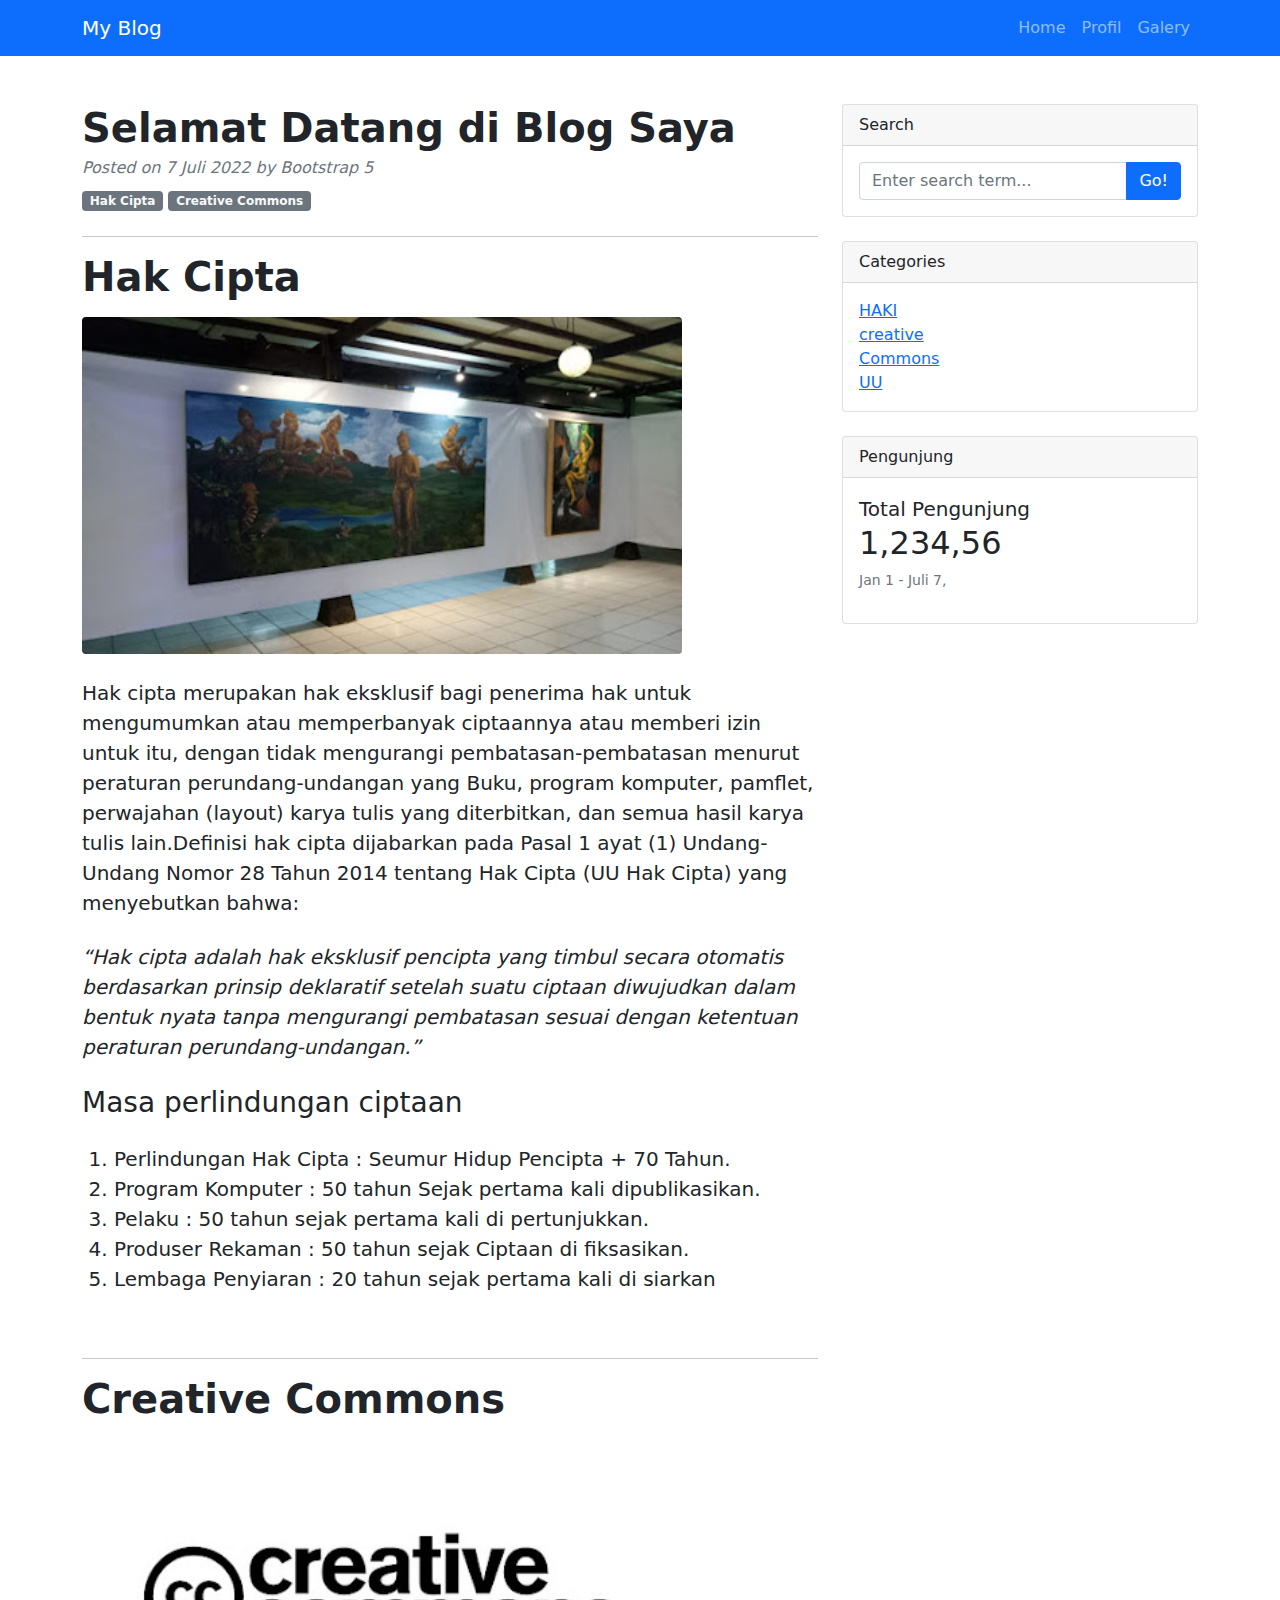
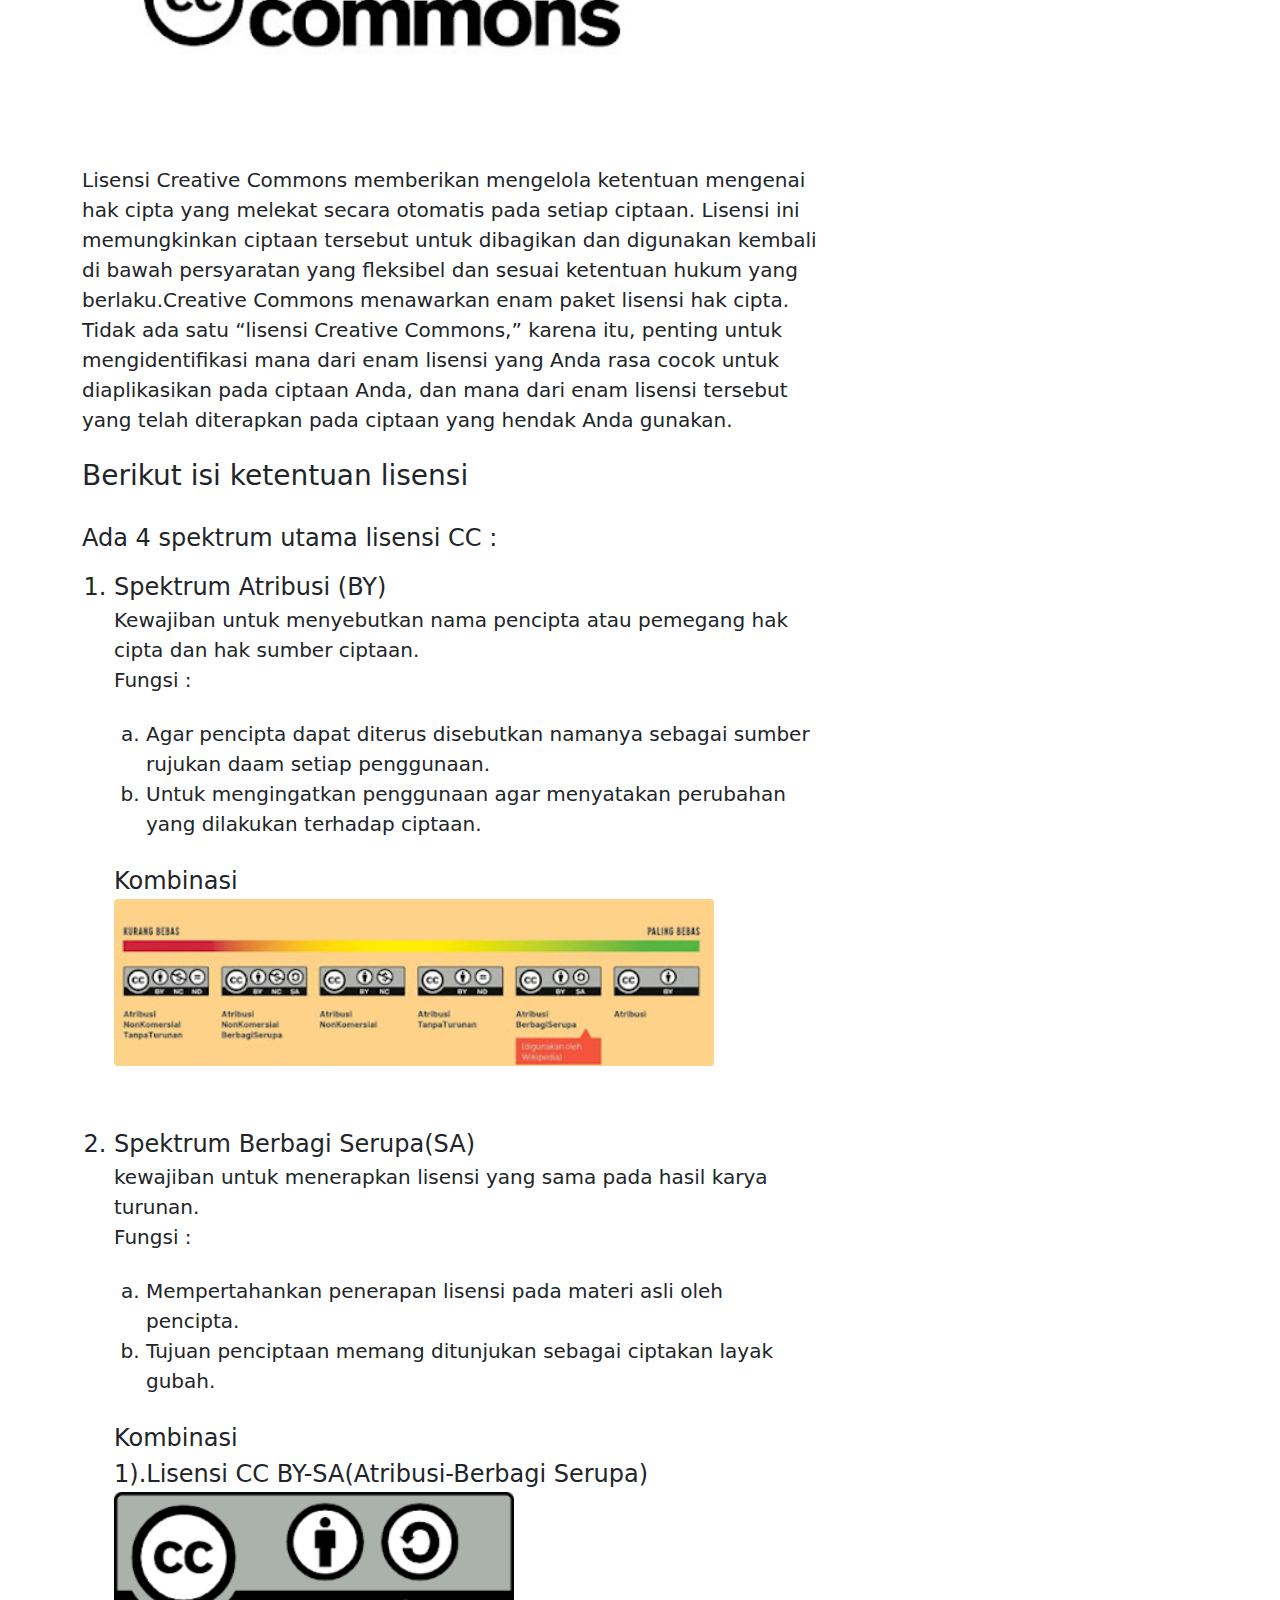
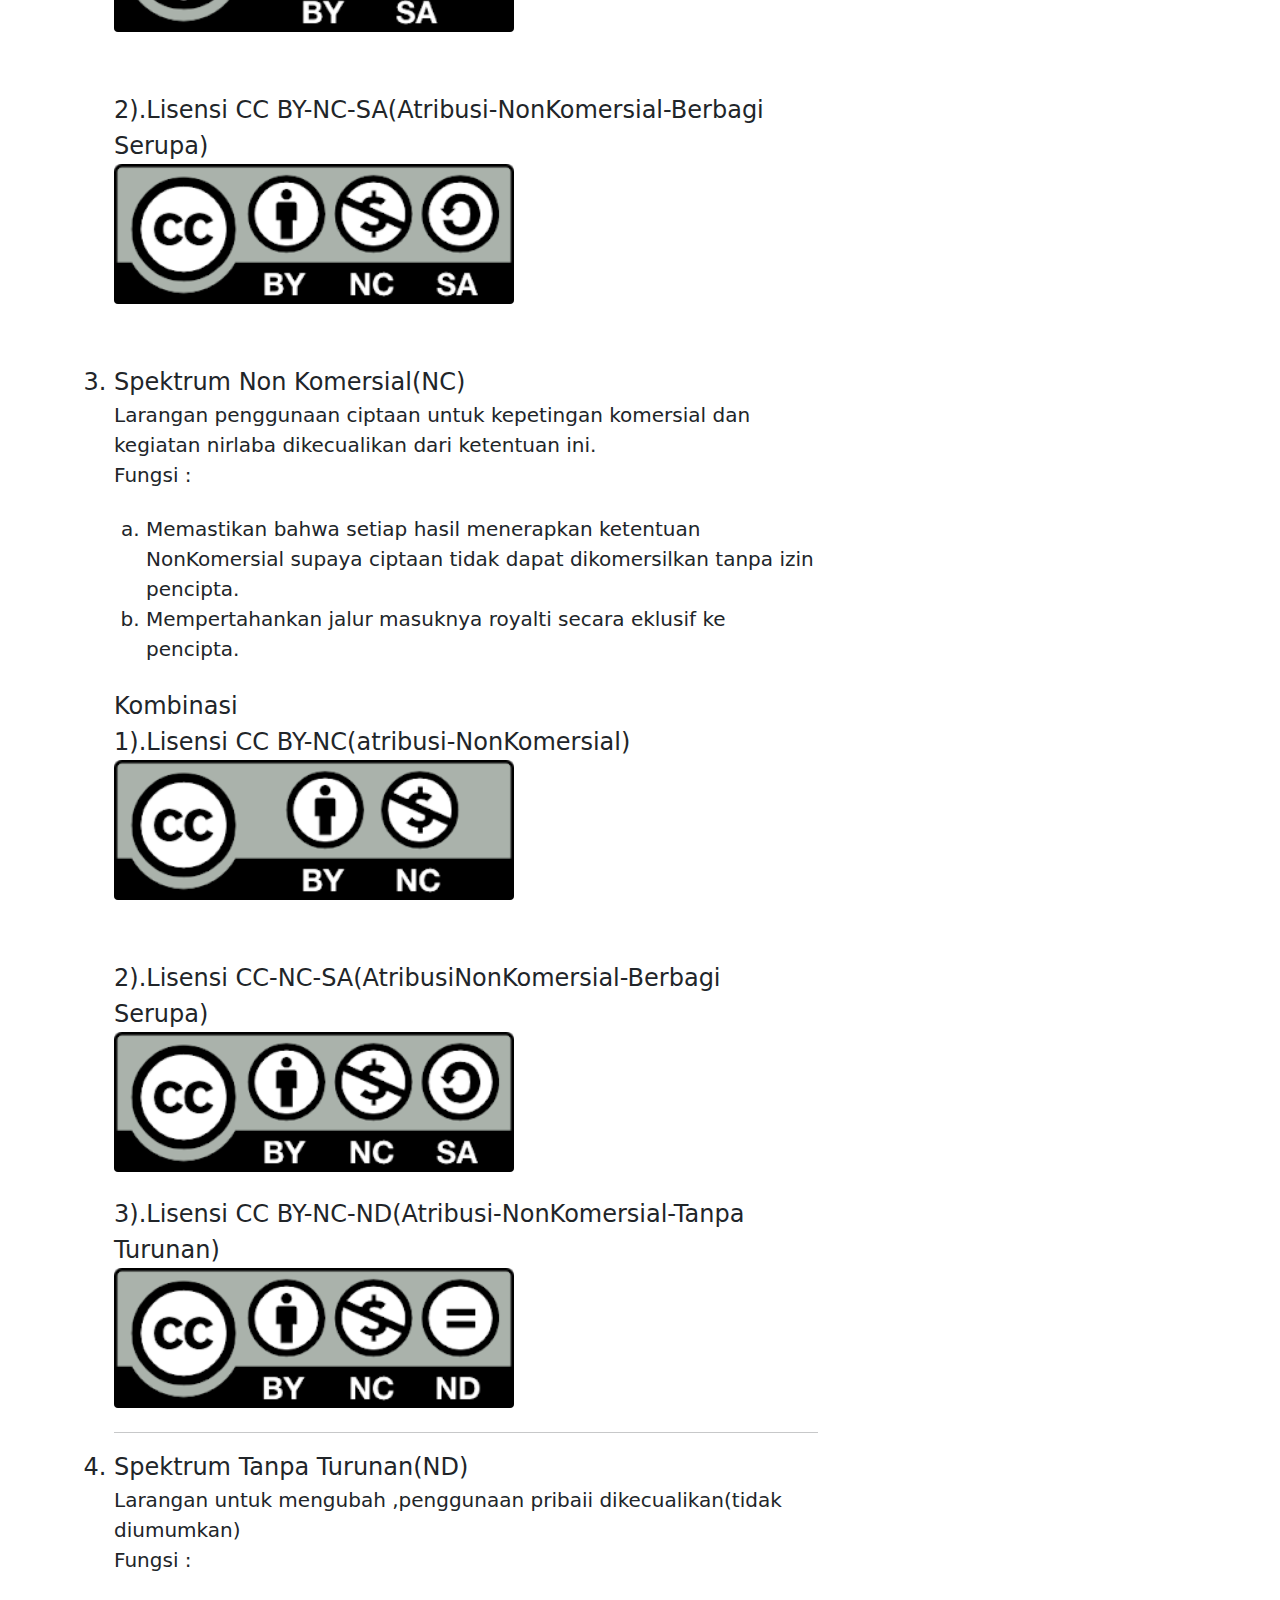
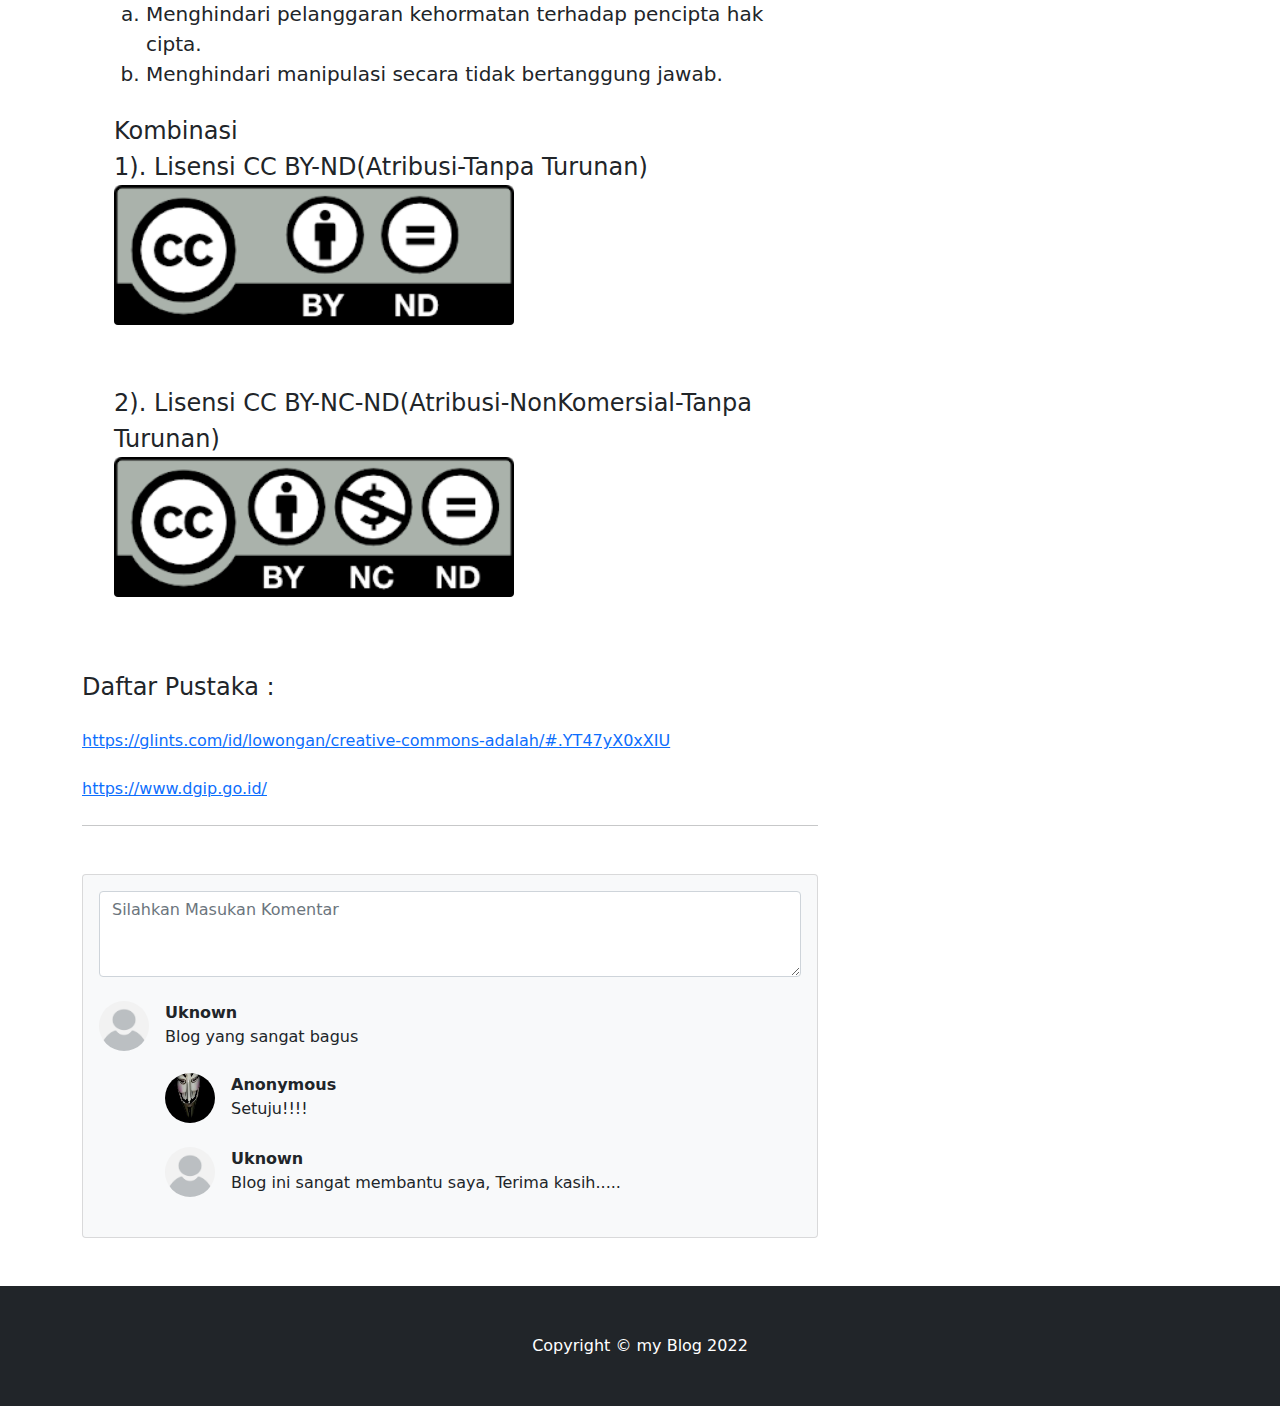
<file: LOGIN/index.html>
<!DOCTYPE html>
<html lang="en">
    <head>
        <meta charset="utf-8" />
        <meta name="viewport" content="width=device-width, initial-scale=1, shrink-to-fit=no" />
        <meta name="description" content="" />
        <meta name="author" content="" />
        <title>Hak Cipta</title>
        <!-- Favicon-->
        <link rel="icon" type="image/x-icon" href="assets/favicon.ico" />
        <!-- Core theme CSS (includes Bootstrap)-->
        <link href="css/styles.css" rel="stylesheet" />
    </head>
    <body>
        <!-- Responsive navbar-->
        <nav class="navbar navbar-expand-lg navbar-dark bg-primary">
            <div class="container">
                <a class="navbar-brand" href="#!">My Blog  </a>
                <button class="navbar-toggler" type="button" data-bs-toggle="collapse" data-bs-target="#navbarSupportedContent" aria-controls="navbarSupportedContent" aria-expanded="false" aria-label="Toggle navigation"><span class="navbar-toggler-icon"></span></button>
                <div class="collapse navbar-collapse" id="navbarSupportedContent">
                    <ul class="navbar-nav ms-auto mb-2 mb-lg-0">
                        <li class="nav-item"><a class="nav-link" href="index.html">Home</a></li>
                        <li class="nav-item"><a class="nav-link" href="profil.html">Profil</a></li>
                        <li class="nav-item"><a class="nav-link" href="galeri.html">Galery</a></li>
                    </ul>
                </div>
            </div>
        </nav>
        <!-- Page content-->
        <div class="container mt-5">
            <div class="row">
                <div class="col-lg-8">
                    <!-- Post content-->
                    <article>
                        <!-- Post header-->
                        <header class="mb-4">
                            <!-- Post title-->
                            <h1 class="fw-bolder mb-1">Selamat Datang di Blog Saya</h1>
                            <!-- Post meta content-->
                            <div class="text-muted fst-italic mb-2">Posted on 7 Juli 2022 by Bootstrap 5</div>
                            <!-- Post categories-->
                            <a class="badge bg-secondary text-decoration-none link-light" href="#!">Hak Cipta</a>
                            <a class="badge bg-secondary text-decoration-none link-light" href="#!">Creative Commons</a>
                        </header><hr>
                        <h1 class="fw-bolder mb-3">Hak Cipta</h1>
                        <!-- Preview image figure-->
                        <figure class="mb-4"><img class="img-fluid rounded" src="assets/hak cipta.jpg" width="600px" /></figure>
                        <!-- Post content-->
                        <div class="mb-5">
                            <p class="fs-5 mb-4">Hak cipta merupakan hak eksklusif bagi penerima hak untuk mengumumkan atau memperbanyak ciptaannya atau memberi izin untuk itu, dengan tidak mengurangi pembatasan-pembatasan menurut peraturan perundang-undangan yang Buku,
                                 program komputer, pamflet, perwajahan (layout) karya tulis yang diterbitkan, dan semua hasil karya tulis lain.Definisi hak cipta dijabarkan pada Pasal 1 ayat (1) Undang-Undang Nomor 28 Tahun 2014 tentang Hak Cipta (UU Hak Cipta) yang  menyebutkan bahwa:</p>
                            <p class="fs-5 mb-4"><i>“Hak cipta adalah hak eksklusif pencipta yang timbul secara otomatis berdasarkan prinsip deklaratif setelah suatu ciptaan diwujudkan dalam bentuk nyata tanpa mengurangi pembatasan sesuai dengan ketentuan peraturan perundang-undangan.”</i></p>
                            <p class="fs-5 mb-4"><h3>Masa perlindungan ciptaan</h3></p>
                            <p class="fs-5 mb-4">
                                <ol type="1" class="fs-5 mb-4">
                                    <li>Perlindungan Hak Cipta : Seumur Hidup Pencipta + 70 Tahun.</li>
                                    <li>Program Komputer : 50 tahun Sejak pertama kali dipublikasikan.</li>
                                    <li>Pelaku : 50 tahun sejak pertama kali di pertunjukkan.</li>
                                    <li>Produser Rekaman : 50 tahun sejak Ciptaan di fiksasikan.</li>  
                                    <li>Lembaga Penyiaran : 20 tahun sejak pertama kali di siarkan</li>                                  
                                </ol>
                            </p><br><hr>

                            <h1 class="fw-bolder mb-3">Creative Commons</h1>      
                            <figure class="mb-4"><img class="img-fluid rounded" src="assets/cm.jpg" width="600px" /></figure>
                                           
                            <p class="fs-5 mb-4">Lisensi Creative Commons memberikan mengelola ketentuan mengenai hak cipta yang melekat secara otomatis pada setiap ciptaan. Lisensi ini memungkinkan ciptaan tersebut untuk dibagikan dan digunakan kembali di bawah persyaratan yang fleksibel dan sesuai ketentuan
                                 hukum yang berlaku.Creative Commons menawarkan enam paket lisensi hak cipta. Tidak ada satu “lisensi Creative Commons,” karena itu, penting untuk mengidentifikasi mana dari enam lisensi yang Anda rasa cocok untuk diaplikasikan pada ciptaan Anda, dan mana dari enam lisensi tersebut
                                  yang telah diterapkan pada ciptaan yang hendak Anda gunakan.</p>
                            <p class="fs-5 mb-4"><h3>Berikut isi ketentuan lisensi</h3><br>
                            <h4>Ada 4 spektrum utama lisensi CC :</h4></p>
                                                    
                                <ol  type="1" class="fs-4 mb-4">
                                    <li>Spektrum Atribusi (BY)</li>
                                        <p class="fs-5 mb-4">
                                            Kewajiban untuk menyebutkan nama pencipta atau pemegang hak cipta dan hak sumber ciptaan.
                                            <br>
                                            Fungsi :
                                            <ol type="a" type="1" class="fs-5 mb-4">
                                                <li>Agar pencipta dapat diterus disebutkan namanya sebagai sumber rujukan daam setiap penggunaan.</li>
                                                <li>Untuk mengingatkan penggunaan agar menyatakan perubahan yang dilakukan terhadap ciptaan.</li>

                                            </ol>
                                            Kombinasi
                                            <figure class="mb-4"><img class="img-fluid rounded" src="assets/kombinasi.jpg" width="600px" /></figure>
                                        </p>
                                        <br>


                                    <li>Spektrum Berbagi Serupa(SA)</li>
                                    <p class="fs-5 mb-4">
                                        kewajiban untuk menerapkan lisensi yang sama pada hasil karya turunan.
                                        <br>
                                        Fungsi :
                                        <ol type="a" type="1" class="fs-5 mb-4">
                                            <li>Mempertahankan penerapan lisensi pada materi asli oleh pencipta.</li>
                                            <li> Tujuan penciptaan memang ditunjukan sebagai ciptakan layak gubah.</li>
                                        </ol>
                                        Kombinasi<br>
                                        1).Lisensi CC BY-SA(Atribusi-Berbagi Serupa)
                                        <figure class="mb-4"><img class="img-fluid rounded" src="assets/cc-by-sa.png" width="400px" /></figure>
                                        <br>
                                        2).Lisensi CC BY-NC-SA(Atribusi-NonKomersial-Berbagi Serupa)
                                        <figure class="mb-4"><img class="img-fluid rounded" src="assets/cc-by-nc-sa.png" width="400px" /></figure>
                                    </p>
                                    <br>


                                    <li>Spektrum Non Komersial(NC)</li>
                                    <p class="fs-5 mb-4">
                                        Larangan penggunaan ciptaan untuk kepetingan komersial dan kegiatan nirlaba dikecualikan dari ketentuan ini.
                                        <br>
                                        Fungsi :
                                        <ol type="a" type="1" class="fs-5 mb-4">
                                            <li>Memastikan bahwa setiap hasil menerapkan ketentuan NonKomersial supaya ciptaan tidak dapat dikomersilkan tanpa izin pencipta.</li>
                                            <li>Mempertahankan jalur masuknya royalti secara eklusif ke pencipta.</li>
                                        </ol>
                                        Kombinasi<br>
                                        1).Lisensi CC BY-NC(atribusi-NonKomersial)
                                         <figure class="mb-4"><img class="img-fluid rounded" src="assets/by-nc.png" width="400px" /></figure>
                                        <br>
                                        2).Lisensi CC-NC-SA(AtribusiNonKomersial-Berbagi Serupa)
                                        <figure class="mb-4"><img class="img-fluid rounded" src="assets/by-nc-sa.png" width="400px" /></figure>
                                        3).Lisensi CC BY-NC-ND(Atribusi-NonKomersial-Tanpa Turunan)
                                        <figure class="mb-4"><img class="img-fluid rounded" src="assets/by-nc-nd.png" width="400px" /></figure>
                                    </p>
                                    <hr>



                                    <li>Spektrum Tanpa Turunan(ND)</li>
                                    <p class="fs-5 mb-4">
                                        Larangan untuk mengubah ,penggunaan pribaii dikecualikan(tidak diumumkan)
                                        <br>
                                        Fungsi :
                                        <ol type="a" type="1" class="fs-5 mb-4">
                                            <li>Menghindari pelanggaran kehormatan terhadap pencipta hak cipta.</li>
                                            <li>Menghindari manipulasi secara tidak bertanggung jawab.</li>
                                        </ol>
                                        Kombinasi<br>
                                        1). Lisensi CC BY-ND(Atribusi-Tanpa Turunan)
                                        <figure class="mb-4"><img class="img-fluid rounded" src="assets/by-nd.png" width="400px" /></figure>
                                        <br>
                                        2). Lisensi CC BY-NC-ND(Atribusi-NonKomersial-Tanpa Turunan)
                                        <figure class="mb-4"><img class="img-fluid rounded" src="assets/by-nc-nd.png" width="400px" /></figure>
                                    </p>
                                </ol>
                                <br>
                                <br>
                                
                                <p  class="fs-4 mb-4">Daftar Pustaka :<br> </p>
                                   <p class="fs-6 mb-4">
                                    <a href="https://glints.com/id/lowongan/creative-commons-adalah/#.YT47yX0xXIU">https://glints.com/id/lowongan/creative-commons-adalah/#.YT47yX0xXIU</a> 
                                    <br><br>
                                    <a href="https://www.dgip.go.id/">https://www.dgip.go.id/</a> <br>
                                    
                                    <hr>
                                </p>
                           </section>
                    </article>
                    
                    <!-- Comments section-->
                    <section class="mb-5">
                        <div class="card bg-light">
                            <div class="card-body">
                                <!-- Comment form-->
                                <form class="mb-4"><textarea class="form-control" rows="3" placeholder="Silahkan Masukan Komentar"></textarea></form>
                                <!-- Comment with nested comments-->
                                <div class="d-flex mb-4">
                                    <!-- Parent comment-->
                                    <div class="flex-shrink-0"><img class="rounded-circle"  src="assets/uknown.jpg" width="50px" height="50px" alt="..." /></div>
                                    <div class="ms-3">
                                        <div class="fw-bold">Uknown</div>
                                        Blog yang sangat bagus
                                        <!-- Child comment 1-->
                                        <div class="d-flex mt-4">
                                            <div class="flex-shrink-0"><img class="rounded-circle" src="assets/ano.jpg" width="50px" height="50px" alt="..." /></div>
                                            <div class="ms-3">
                                                <div class="fw-bold">Anonymous</div>
                                                Setuju!!!!
                                            </div>
                                        </div>
                                        <!-- Child comment 2-->
                                        <div class="d-flex mt-4">
                                            <div class="flex-shrink-0"><img class="rounded-circle" src="assets/uknown.jpg" width="50px" height="50px" alt="..." /></div>
                                            <div class="ms-3">
                                                <div class="fw-bold">Uknown</div>
                                               Blog ini sangat membantu saya, Terima kasih.....
                                            </div>
                                        </div>
                                    </div>
                                </div>
                            </div>
                        </div>
                    </section>
                </div>
                <!-- Side widgets-->
                <div class="col-lg-4">
                    <!-- Search widget-->
                    <div class="card mb-4">
                        <div class="card-header">Search</div>
                        <div class="card-body">
                            <div class="input-group">
                                <input class="form-control" type="text" placeholder="Enter search term..." aria-label="Enter search term..." aria-describedby="button-search" />
                                <button class="btn btn-primary" id="button-search" type="button">Go!</button>
                            </div>
                        </div>
                    </div>
                    <!-- Categories widget-->
                    <div class="card mb-4">
                        <div class="card-header">Categories</div>
                        <div class="card-body">
                            <div class="row">
                                <div class="col-sm-6">
                                    <ul class="list-unstyled mb-0">
                                        <li><a href="#!">HAKI</a></li>
                                        <li><a href="#!">creative Commons</a></li>
                                        <li><a href="#!">UU</a></li>
                                    </ul>
                                </div>
                            </div>
                        </div>
                    </div>
                    <!-- Side widget-->
                    <div class="card mb-4">
                        <div class="card-header">Pengunjung</div>
                        <div class="card-body">
                            <div class="lead">Total Pengunjung</div>
                            <h2 class="card-title">1,234,56</h2>
                            <p class="small text-muted">Jan 1 - Juli 7,<i class="fa fa-globe"></i></p>
                          </div>
                        </div>
                    </div>
                </div>
            </div>
        </div>
        <!-- Footer-->
        <footer class="py-5 bg-dark">
            <div class="container"><p class="m-0 text-center text-white">Copyright &copy; my Blog 2022</p></div>
        </footer>
        <!-- Bootstrap core JS-->
        <script src="https://cdn.jsdelivr.net/npm/bootstrap@5.1.3/dist/js/bootstrap.bundle.min.js"></script>
        <!-- Core theme JS-->
        <script src="js/scripts.js"></script>
    </body>
</html>
</file>
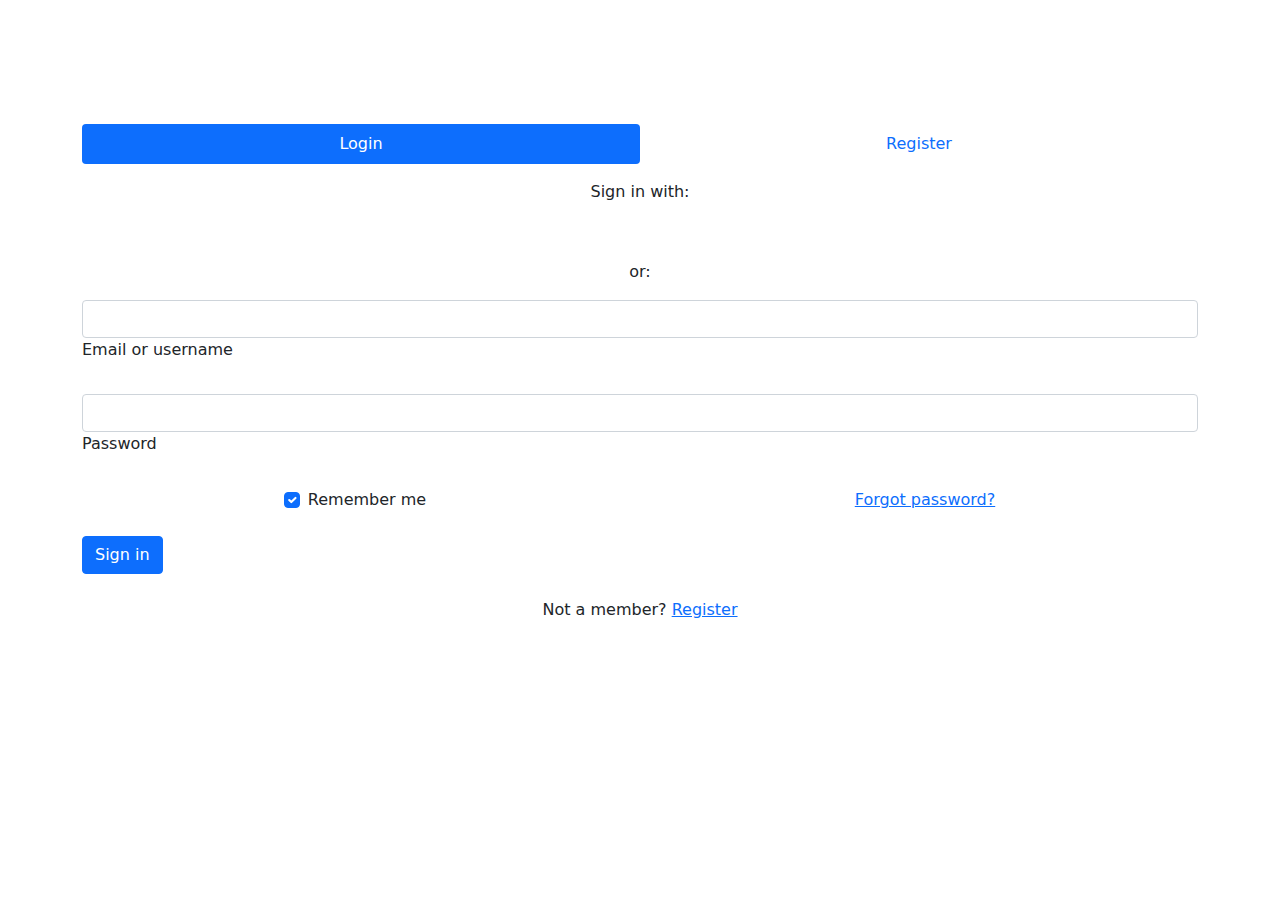
<file: CRUD - HOSTING/login.html>
<!DOCTYPE html>
<html lang="en">
    <head>
        <meta charset="utf-8" />
        <meta name="viewport" content="width=device-width, initial-scale=1, shrink-to-fit=no" />
        <meta name="description" content="" />
        <meta name="author" content="" />
        <title>CRUD MAHASISWA</title>
        <!-- Favicon-->
        <link rel="icon" type="image/x-icon" href="assets/favicon.ico" />
        <!-- Core theme CSS (includes Bootstrap)-->
          <link href="css/styles.css" rel="stylesheet" />
        <link href="https://cdn.jsdelivr.net/npm/bootstrap@5.0.2/dist/css/bootstrap.min.css" rel="stylesheet" integrity="sha384-EVSTQN3/azprG1Anm3QDgpJLIm9Nao0Yz1ztcQTwFspd3yD65VohhpuuCOmLASjC" crossorigin="anonymous">
    </head>
    <body >
    <div class="container" style="padding-top: 100px;background-color: #fff; solid"><br>
        
<!-- Pills navs -->
<ul class="nav nav-pills nav-justified mb-3" id="ex1" role="tablist">
  <li class="nav-item" role="presentation">
    <a class="nav-link active" id="tab-login" data-mdb-toggle="pill" href="#pills-login" role="tab"
      aria-controls="pills-login" aria-selected="true">Login</a>
  </li>
  <li class="nav-item" role="presentation">
    <a class="nav-link" id="tab-register" data-mdb-toggle="pill" href="#pills-register" role="tab"
      aria-controls="pills-register" aria-selected="false">Register</a>
  </li>
</ul>
<!-- Pills navs -->

<!-- Pills content -->
<div class="tab-content">
  <div class="tab-pane fade show active" id="pills-login" role="tabpanel" aria-labelledby="tab-login">
    <form>
      <div class="text-center mb-3">
        <p>Sign in with:</p>
        <button type="button" class="btn btn-link btn-floating mx-1">
          <i class="fab fa-facebook-f"></i>
        </button>

        <button type="button" class="btn btn-link btn-floating mx-1">
          <i class="fab fa-google"></i>
        </button>

        <button type="button" class="btn btn-link btn-floating mx-1">
          <i class="fab fa-twitter"></i>
        </button>

        <button type="button" class="btn btn-link btn-floating mx-1">
          <i class="fab fa-github"></i>
        </button>
      </div>

      <p class="text-center">or:</p>

      <!-- Email input -->
      <div class="form-outline mb-4">
        <input type="email" id="loginName" class="form-control" />
        <label class="form-label" for="loginName">Email or username</label>
      </div>

      <!-- Password input -->
      <div class="form-outline mb-4">
        <input type="password" id="loginPassword" class="form-control" />
        <label class="form-label" for="loginPassword">Password</label>
      </div>

      <!-- 2 column grid layout -->
      <div class="row mb-4">
        <div class="col-md-6 d-flex justify-content-center">
          <!-- Checkbox -->
          <div class="form-check mb-3 mb-md-0">
            <input class="form-check-input" type="checkbox" value="" id="loginCheck" checked />
            <label class="form-check-label" for="loginCheck"> Remember me </label>
          </div>
        </div>

        <div class="col-md-6 d-flex justify-content-center">
          <!-- Simple link -->
          <a href="#!">Forgot password?</a>
        </div>
      </div>

      <!-- Submit button -->
      <button type="submit" class="btn btn-primary btn-block mb-4">Sign in</button>

      <!-- Register buttons -->
      <div class="text-center">
        <p>Not a member? <a href="#!">Register</a></p>
      </div>
    </form>
  </div>
  <div class="tab-pane fade" id="pills-register" role="tabpanel" aria-labelledby="tab-register">
    <form>
      <div class="text-center mb-3">
        <p>Sign up with:</p>
        <button type="button" class="btn btn-link btn-floating mx-1">
          <i class="fab fa-facebook-f"></i>
        </button>

        <button type="button" class="btn btn-link btn-floating mx-1">
          <i class="fab fa-google"></i>
        </button>

        <button type="button" class="btn btn-link btn-floating mx-1">
          <i class="fab fa-twitter"></i>
        </button>

        <button type="button" class="btn btn-link btn-floating mx-1">
          <i class="fab fa-github"></i>
        </button>
      </div>

      <p class="text-center">or:</p>

      <!-- Name input -->
      <div class="form-outline mb-4">
        <input type="text" id="registerName" class="form-control" />
        <label class="form-label" for="registerName">Name</label>
      </div>

      <!-- Username input -->
      <div class="form-outline mb-4">
        <input type="text" id="registerUsername" class="form-control" />
        <label class="form-label" for="registerUsername">Username</label>
      </div>

      <!-- Email input -->
      <div class="form-outline mb-4">
        <input type="email" id="registerEmail" class="form-control" />
        <label class="form-label" for="registerEmail">Email</label>
      </div>

      <!-- Password input -->
      <div class="form-outline mb-4">
        <input type="password" id="registerPassword" class="form-control" />
        <label class="form-label" for="registerPassword">Password</label>
      </div>

      <!-- Repeat Password input -->
      <div class="form-outline mb-4">
        <input type="password" id="registerRepeatPassword" class="form-control" />
        <label class="form-label" for="registerRepeatPassword">Repeat password</label>
      </div>

      <!-- Checkbox -->
      <div class="form-check d-flex justify-content-center mb-4">
        <input class="form-check-input me-2" type="checkbox" value="" id="registerCheck" checked
          aria-describedby="registerCheckHelpText" />
        <label class="form-check-label" for="registerCheck">
          I have read and agree to the terms
        </label>
      </div>

      <!-- Submit button -->
      <button type="submit" class="btn btn-primary btn-block mb-3">Sign in</button>
    </form>
  </div>
</div>
<!-- Pills content -->
    </div>

    </body>
</file>
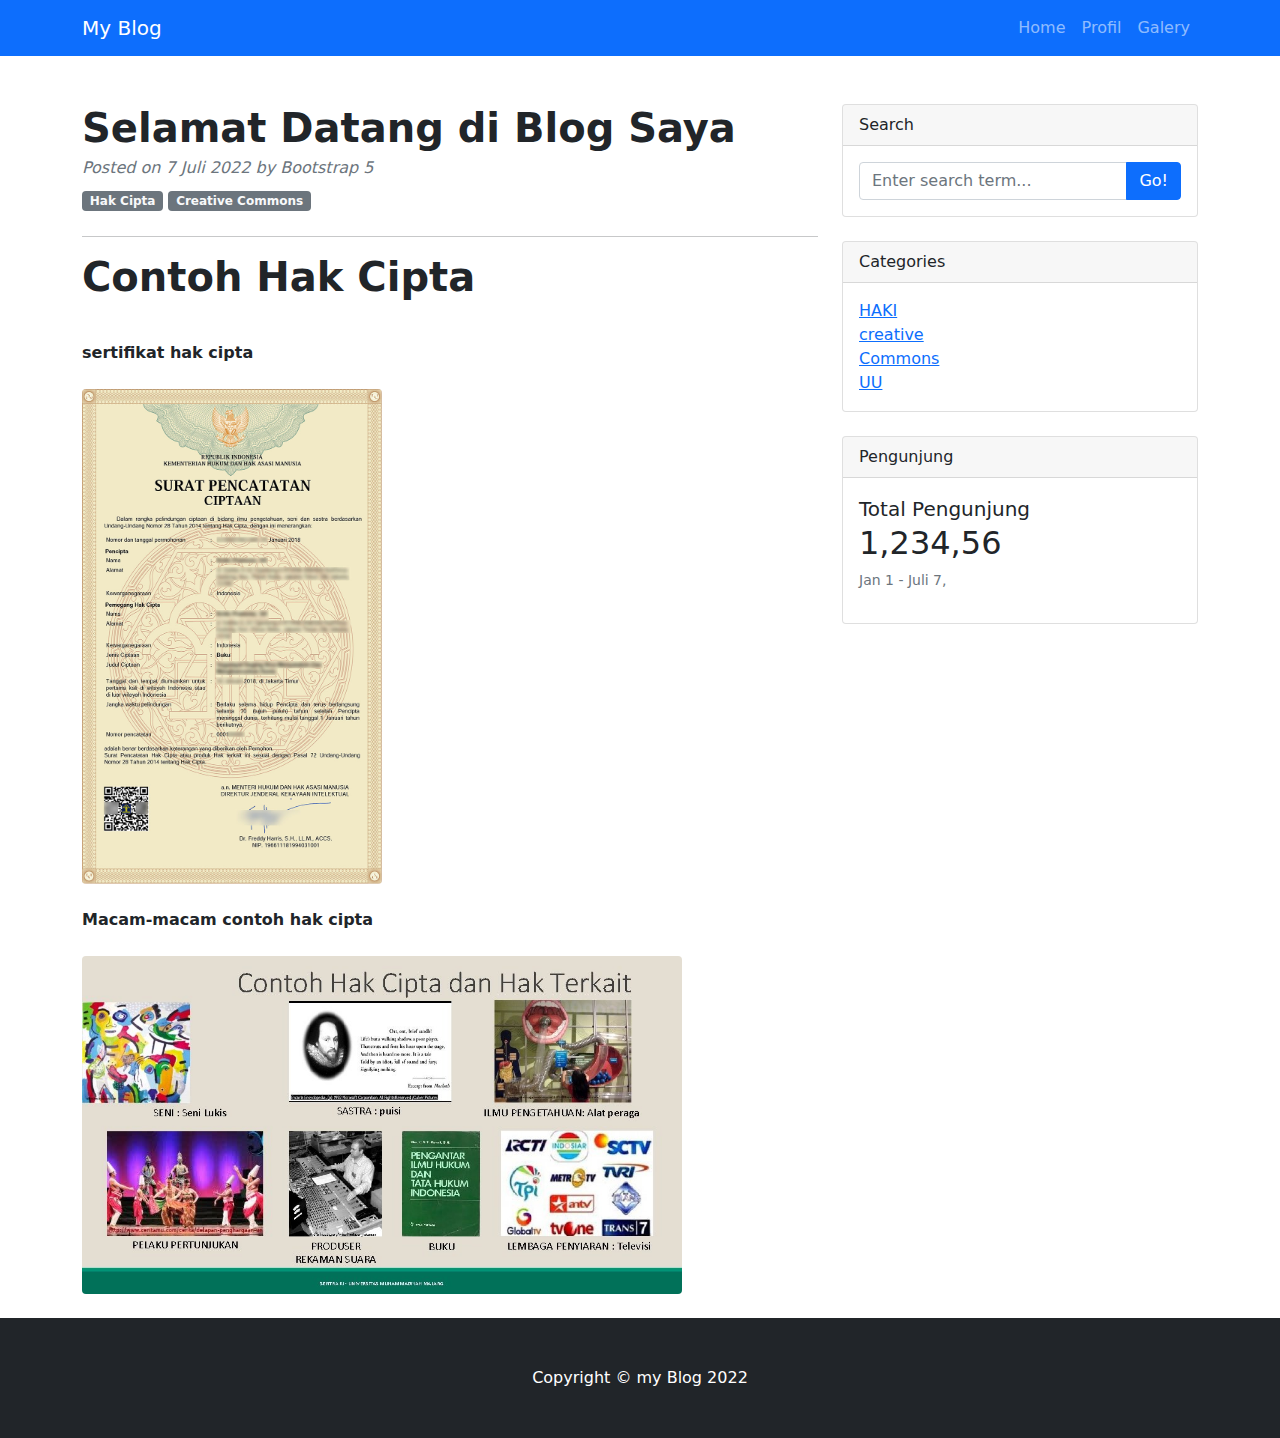
<file: LOGIN/galeri.html>
<!DOCTYPE html>
<html lang="en">
    <head>
        <meta charset="utf-8" />
        <meta name="viewport" content="width=device-width, initial-scale=1, shrink-to-fit=no" />
        <meta name="description" content="" />
        <meta name="author" content="" />
        <title>Hak Cipta</title>
        <!-- Favicon-->
        <link rel="icon" type="image/x-icon" href="assets/favicon.ico" />
        <!-- Core theme CSS (includes Bootstrap)-->
        <link href="css/styles.css" rel="stylesheet" />
    </head>
    <body>
        <!-- Responsive navbar-->
        <nav class="navbar navbar-expand-lg navbar-dark bg-primary">
            <div class="container">
                <a class="navbar-brand" href="#">My Blog  </a>
                <button class="navbar-toggler" type="button" data-bs-toggle="collapse" data-bs-target="#navbarSupportedContent" aria-controls="navbarSupportedContent" aria-expanded="false" aria-label="Toggle navigation"><span class="navbar-toggler-icon"></span></button>
                <div class="collapse navbar-collapse" id="navbarSupportedContent">
                    <ul class="navbar-nav ms-auto mb-2 mb-lg-0">
                        <li class="nav-item"><a class="nav-link" href="index.html">Home</a></li>
                        <li class="nav-item"><a class="nav-link" href="profil.html">Profil</a></li>
                        <li class="nav-item"><a class="nav-link" href="galeri.html">Galery</a></li>
                    </ul>
                </div>
            </div>
        </nav>
        <!-- Page content-->
        <div class="container mt-5">
            <div class="row">
                <div class="col-lg-8">
                    <!-- Post content-->
                    <article>
                        <!-- Post header-->
                        <header class="mb-4">
                            <!-- Post title-->
                            <h1 class="fw-bolder mb-1">Selamat Datang di Blog Saya</h1>
                            <!-- Post meta content-->
                            <div class="text-muted fst-italic mb-2">Posted on 7 Juli 2022 by Bootstrap 5</div>
                            <!-- Post categories-->
                            <a class="badge bg-secondary text-decoration-none link-light" href="#!">Hak Cipta</a>
                            <a class="badge bg-secondary text-decoration-none link-light" href="#!">Creative Commons</a>
                        </header><hr>
                        <h1 class="fw-bolder mb-3">Contoh Hak Cipta</h1><br>
                        <!-- Preview image figure-->
                        <p class="fw-bolder mb-4">sertifikat hak cipta</p>
                        <figure class="mb-4"><img class="img-fluid rounded" src="assets/sertif.jpg" width="300px" height="200px" /></figure>
                        <!-- Post content-->
                        <p class="fw-bolder mb-4">Macam-macam contoh hak cipta</p>
                        <figure class="mb-4"><img class="img-fluid rounded" src="assets/contoh.jpg" width="600px" height="200px" /></figure>

                           </section>
                    </article>
                    
                    
                </div>
                <!-- Side widgets-->
                <div class="col-lg-4">
                    <!-- Search widget-->
                    <div class="card mb-4">
                        <div class="card-header">Search</div>
                        <div class="card-body">
                            <div class="input-group">
                                <input class="form-control" type="text" placeholder="Enter search term..." aria-label="Enter search term..." aria-describedby="button-search" />
                                <button class="btn btn-primary" id="button-search" type="button">Go!</button>
                            </div>
                        </div>
                    </div>
                    <!-- Categories widget-->
                    <div class="card mb-4">
                        <div class="card-header">Categories</div>
                        <div class="card-body">
                            <div class="row">
                                <div class="col-sm-6">
                                    <ul class="list-unstyled mb-0">
                                        <li><a href="#!">HAKI</a></li>
                                        <li><a href="#!">creative Commons</a></li>
                                        <li><a href="#!">UU</a></li>
                                    </ul>
                                </div>
                            </div>
                        </div>
                    </div>
                    <!-- Side widget-->
                    <div class="card mb-4">
                        <div class="card-header">Pengunjung</div>
                        <div class="card-body">
                            <div class="lead">Total Pengunjung</div>
                            <h2 class="card-title">1,234,56</h2>
                            <p class="small text-muted">Jan 1 - Juli 7,<i class="fa fa-globe"></i></p>
                          </div>
                        </div>
                    </div>
                </div>
            </div>
        </div>
        <!-- Footer-->
        <footer class="py-5 bg-dark">
            <div class="container"><p class="m-0 text-center text-white">Copyright &copy; my Blog 2022</p></div>
        </footer>
        <!-- Bootstrap core JS-->
        <script src="https://cdn.jsdelivr.net/npm/bootstrap@5.1.3/dist/js/bootstrap.bundle.min.js"></script>
        <!-- Core theme JS-->
        <script src="js/scripts.js"></script>
    </body>
</html>
</file>
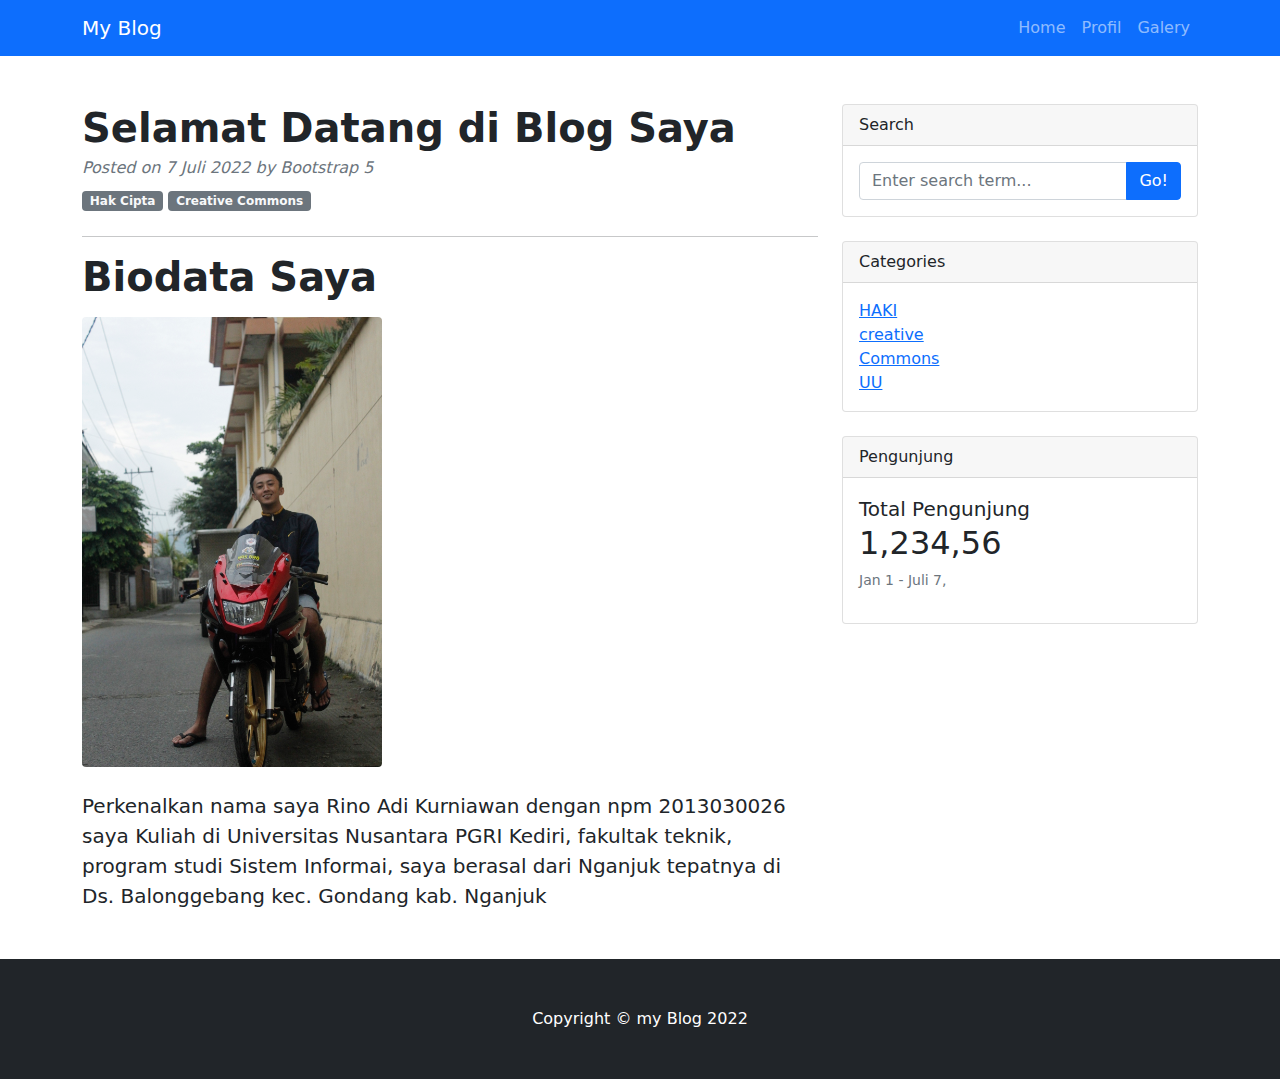
<file: LOGIN/profil.html>
<!DOCTYPE html>
<html lang="en">
    <head>
        <meta charset="utf-8" />
        <meta name="viewport" content="width=device-width, initial-scale=1, shrink-to-fit=no" />
        <meta name="description" content="" />
        <meta name="author" content="" />
        <title>Hak Cipta</title>
        <!-- Favicon-->
        <link rel="icon" type="image/x-icon" href="assets/favicon.ico" />
        <!-- Core theme CSS (includes Bootstrap)-->
        <link href="css/styles.css" rel="stylesheet" />
    </head>
    <body>
        <!-- Responsive navbar-->
        <nav class="navbar navbar-expand-lg navbar-dark bg-primary">
            <div class="container">
                <a class="navbar-brand" href="#">My Blog  </a>
                <button class="navbar-toggler" type="button" data-bs-toggle="collapse" data-bs-target="#navbarSupportedContent" aria-controls="navbarSupportedContent" aria-expanded="false" aria-label="Toggle navigation"><span class="navbar-toggler-icon"></span></button>
                <div class="collapse navbar-collapse" id="navbarSupportedContent">
                    <ul class="navbar-nav ms-auto mb-2 mb-lg-0">
                        <li class="nav-item"><a class="nav-link" href="index.html">Home</a></li>
                        <li class="nav-item"><a class="nav-link" href="profil.html">Profil</a></li>
                        <li class="nav-item"><a class="nav-link" href="galeri.html">Galery</a></li>
                    </ul>
                </div>
            </div>
        </nav>
        <!-- Page content-->
        <div class="container mt-5">
            <div class="row">
                <div class="col-lg-8">
                    <!-- Post content-->
                    <article>
                        <!-- Post header-->
                        <header class="mb-4">
                            <!-- Post title-->
                            <h1 class="fw-bolder mb-1">Selamat Datang di Blog Saya</h1>
                            <!-- Post meta content-->
                            <div class="text-muted fst-italic mb-2">Posted on 7 Juli 2022 by Bootstrap 5</div>
                            <!-- Post categories-->
                            <a class="badge bg-secondary text-decoration-none link-light" href="#!">Hak Cipta</a>
                            <a class="badge bg-secondary text-decoration-none link-light" href="#!">Creative Commons</a>
                        </header><hr>
                        <h1 class="fw-bolder mb-3">Biodata Saya</h1>
                        <!-- Preview image figure-->
                        <figure class="mb-4">
                            <img class="img-fluid rounded" src="assets/rino.JPG" width="300px" height="200px" />
                        </figure>
                        <!-- Post content-->
                        <div class="mb-5">
                            <p class="fs-5 mb-4">Perkenalkan nama saya Rino Adi Kurniawan dengan npm 2013030026 saya Kuliah di 
                                Universitas Nusantara PGRI Kediri, fakultak teknik, program studi Sistem Informai, saya berasal dari Nganjuk tepatnya di Ds. Balonggebang kec. Gondang kab. Nganjuk
                            </p>

                           </section>
                    </article>
                    
                    
                </div>
                <!-- Side widgets-->
                <div class="col-lg-4">
                    <!-- Search widget-->
                    <div class="card mb-4">
                        <div class="card-header">Search</div>
                        <div class="card-body">
                            <div class="input-group">
                                <input class="form-control" type="text" placeholder="Enter search term..." aria-label="Enter search term..." aria-describedby="button-search" />
                                <button class="btn btn-primary" id="button-search" type="button">Go!</button>
                            </div>
                        </div>
                    </div>
                    <!-- Categories widget-->
                    <div class="card mb-4">
                        <div class="card-header">Categories</div>
                        <div class="card-body">
                            <div class="row">
                                <div class="col-sm-6">
                                    <ul class="list-unstyled mb-0">
                                        <li><a href="#!">HAKI</a></li>
                                        <li><a href="#!">creative Commons</a></li>
                                        <li><a href="#!">UU</a></li>
                                    </ul>
                                </div>
                            </div>
                        </div>
                    </div>
                    <!-- Side widget-->
                    <div class="card mb-4">
                        <div class="card-header">Pengunjung</div>
                        <div class="card-body">
                            <div class="lead">Total Pengunjung</div>
                            <h2 class="card-title">1,234,56</h2>
                            <p class="small text-muted">Jan 1 - Juli 7,<i class="fa fa-globe"></i></p>
                          </div>
                        </div>
                    </div>
                </div>
            </div>
        </div>
        <!-- Footer-->
        <footer class="py-5 bg-dark">
            <div class="container"><p class="m-0 text-center text-white">Copyright &copy; my Blog 2022</p></div>
        </footer>
        <!-- Bootstrap core JS-->
        <script src="https://cdn.jsdelivr.net/npm/bootstrap@5.1.3/dist/js/bootstrap.bundle.min.js"></script>
        <!-- Core theme JS-->
        <script src="js/scripts.js"></script>
    </body>
</html>
</file>
